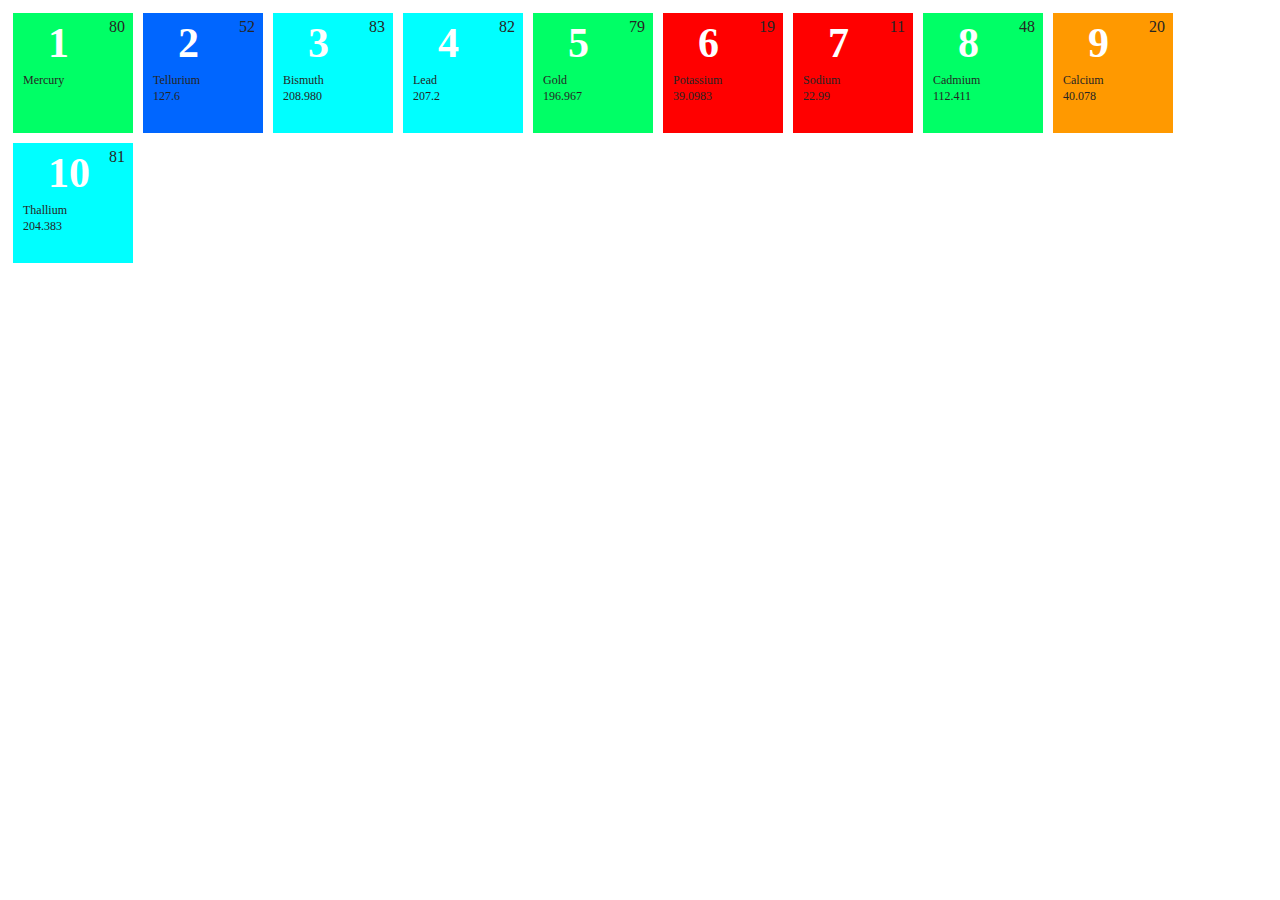
<file: grid.html>
<head>
  <link rel="stylesheet" href="css/grid.css" />
  <script src="js/jquery.min.js"></script>
  <script src="js/isotope.js"></script>
  <script src="js/grid.js"></script>

</head>

<body>

  <div class="grid">
    <div class="element-item transition metal " data-category="transition">
      <h3 class="name">Mercury</h3>
      <p class="symbol">1</p>
      <p class="number">80</p>
    </div>
    <div class="element-item metalloid " data-category="metalloid">
      <h3 class="name">Tellurium</h3>
      <p class="symbol">2</p>
      <p class="number">52</p>
      <p class="weight">127.6</p>
    </div>
    <div class="element-item post-transition metal " data-category="post-transition">
      <h3 class="name">Bismuth</h3>
      <p class="symbol">3</p>
      <p class="number">83</p>
      <p class="weight">208.980</p>
    </div>
    <div class="element-item post-transition metal " data-category="post-transition">
      <h3 class="name">Lead</h3>
      <p class="symbol">4</p>
      <p class="number">82</p>
      <p class="weight">207.2</p>
    </div>
    <div class="element-item transition metal " data-category="transition">
      <h3 class="name">Gold</h3>
      <p class="symbol">5</p>
      <p class="number">79</p>
      <p class="weight">196.967</p>
    </div>
    <div class="element-item alkali metal " data-category="alkali">
      <h3 class="name">Potassium</h3>
      <p class="symbol">6</p>
      <p class="number">19</p>
      <p class="weight">39.0983</p>
    </div>
    <div class="element-item alkali metal " data-category="alkali">
      <h3 class="name">Sodium</h3>
      <p class="symbol">7</p>
      <p class="number">11</p>
      <p class="weight">22.99</p>
    </div>
    <div class="element-item transition metal " data-category="transition">
      <h3 class="name">Cadmium</h3>
      <p class="symbol">8</p>
      <p class="number">48</p>
      <p class="weight">112.411</p>
    </div>
    <div class="element-item alkaline-earth metal " data-category="alkaline-earth">
      <h3 class="name">Calcium</h3>
      <p class="symbol">9</p>
      <p class="number">20</p>
      <p class="weight">40.078</p>
    </div>
    <div class="element-item post-transition metal " data-category="post-transition">
      <h3 class="name">Thallium</h3>
      <p class="symbol">10</p>
      <p class="number">81</p>
      <p class="weight">204.383</p>
    </div>
    
  </div>
</body>
</file>
<file: css/grid.css>
/* ---- .element-item ---- */

.element-item {
  position: relative;
  float: left;
  width: 100px;
  height: 100px;
  margin: 5px;
  padding: 10px;
  background: #888;
  color: #262524;
}

.element-item > * {
  margin: 0;
  padding: 0;
}

.element-item .name {
  position: absolute;

  left: 10px;
  top: 60px;
  text-transform: none;
  letter-spacing: 0;
  font-size: 12px;
  font-weight: normal;
}

.element-item .symbol {
  position: absolute;
  left: 35px;
  top: 6px;
  font-size: 42px!important;
  font-weight: bold;
  color: white;
}

.element-item .number {
  position: absolute;
  right: 8px;
  top: 5px;
}

.element-item .weight {
  position: absolute;
  left: 10px;
  top: 76px;
  font-size: 12px;
}

.element-item.alkali          { background: #F00; background: hsl(   0, 100%, 50%); }
.element-item.alkaline-earth  { background: #F80; background: hsl(  36, 100%, 50%); }
.element-item.lanthanoid      { background: #FF0; background: hsl(  72, 100%, 50%); }
.element-item.actinoid        { background: #0F0; background: hsl( 108, 100%, 50%); }
.element-item.transition      { background: #0F8; background: hsl( 144, 100%, 50%); }
.element-item.post-transition { background: #0FF; background: hsl( 180, 100%, 50%); }
.element-item.metalloid       { background: #08F; background: hsl( 216, 100%, 50%); }
.element-item.diatomic        { background: #00F; background: hsl( 252, 100%, 50%); }
.element-item.halogen         { background: #F0F; background: hsl( 288, 100%, 50%); }
.element-item.noble-gas       { background: #F08; background: hsl( 324, 100%, 50%); }
</file>
